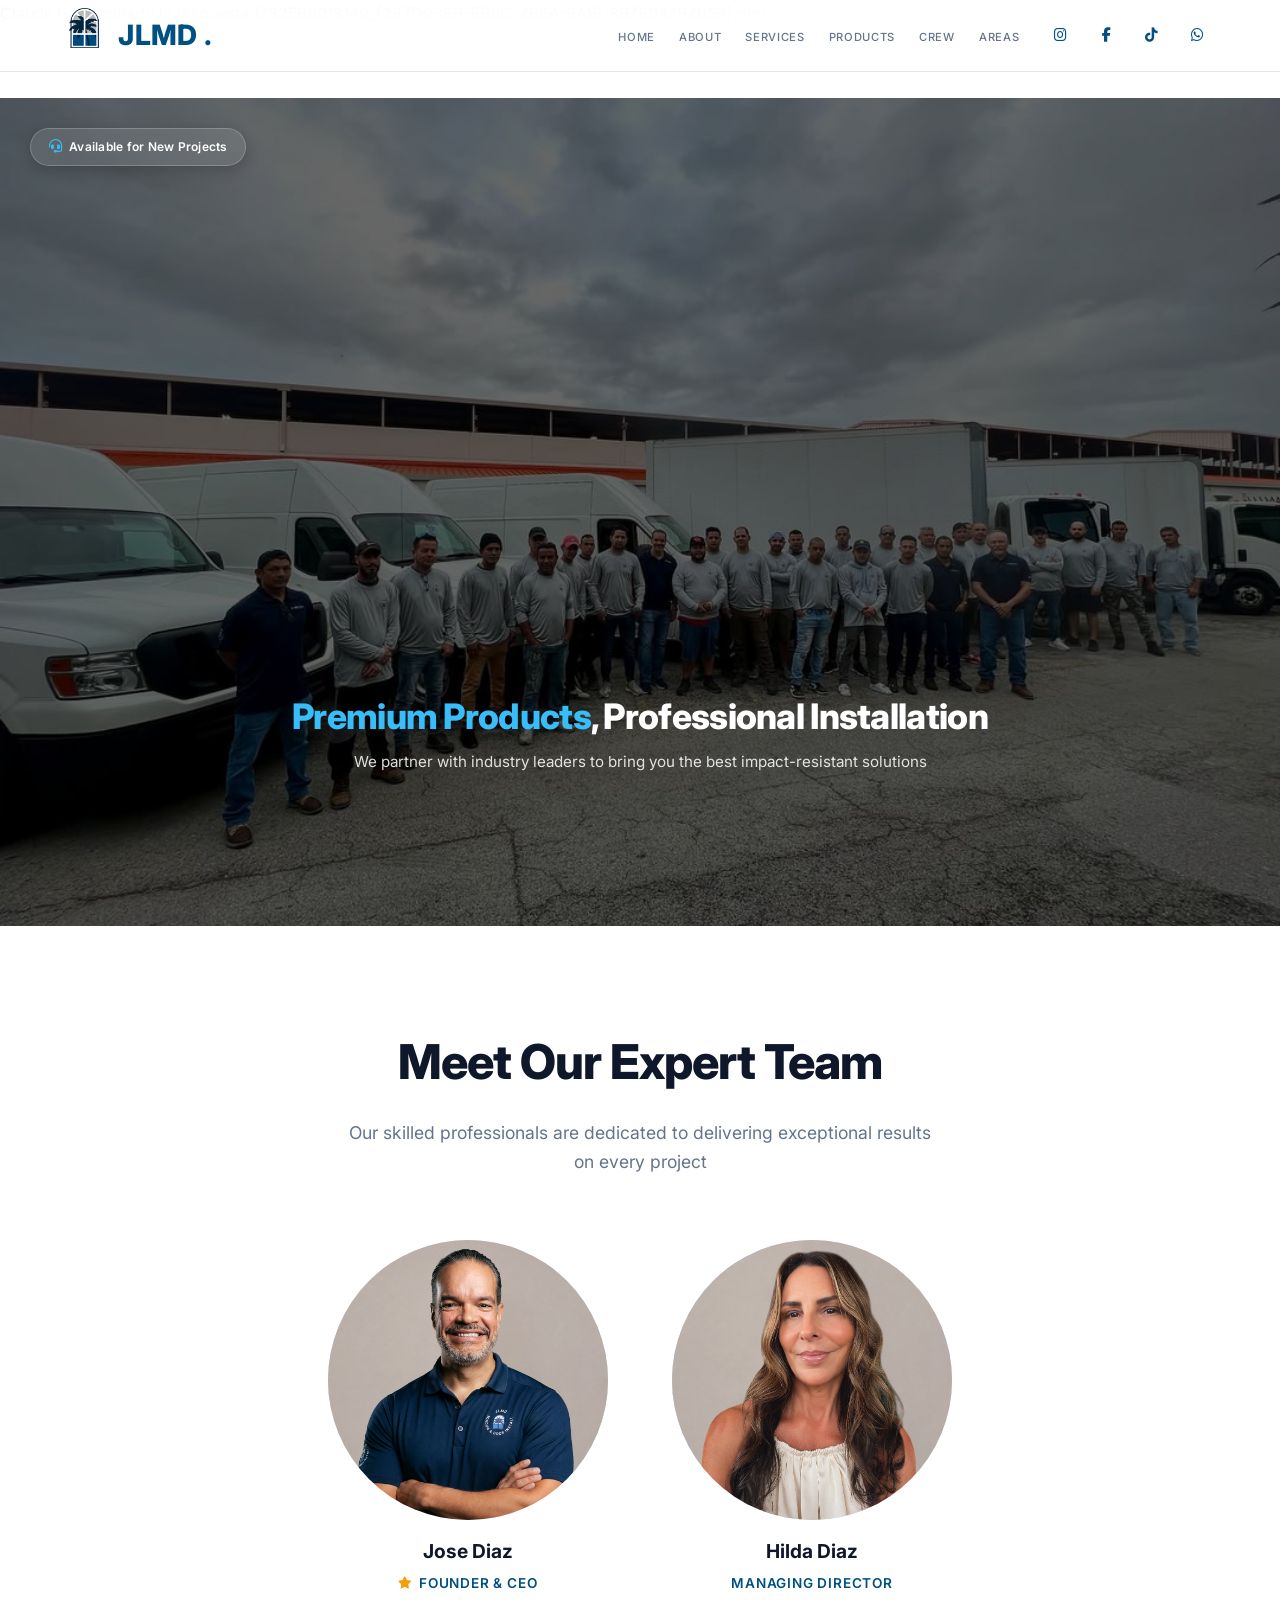
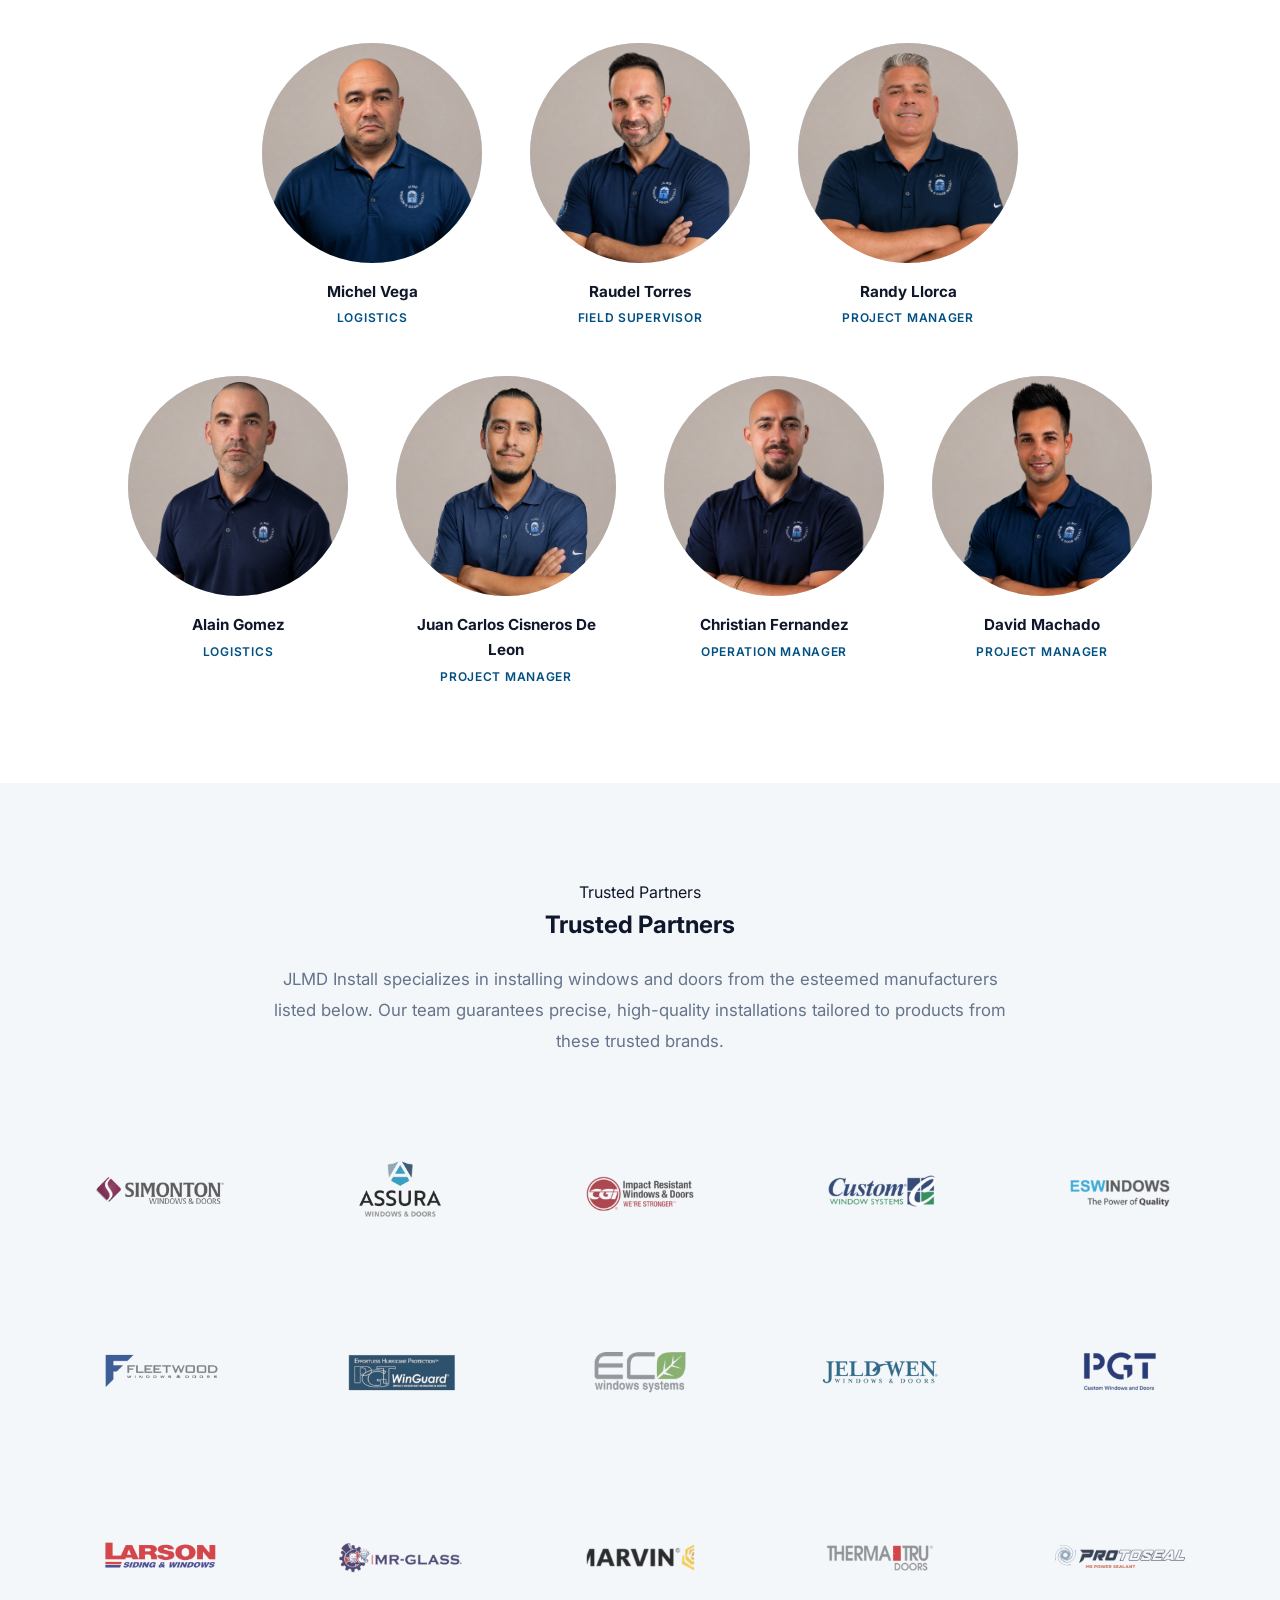
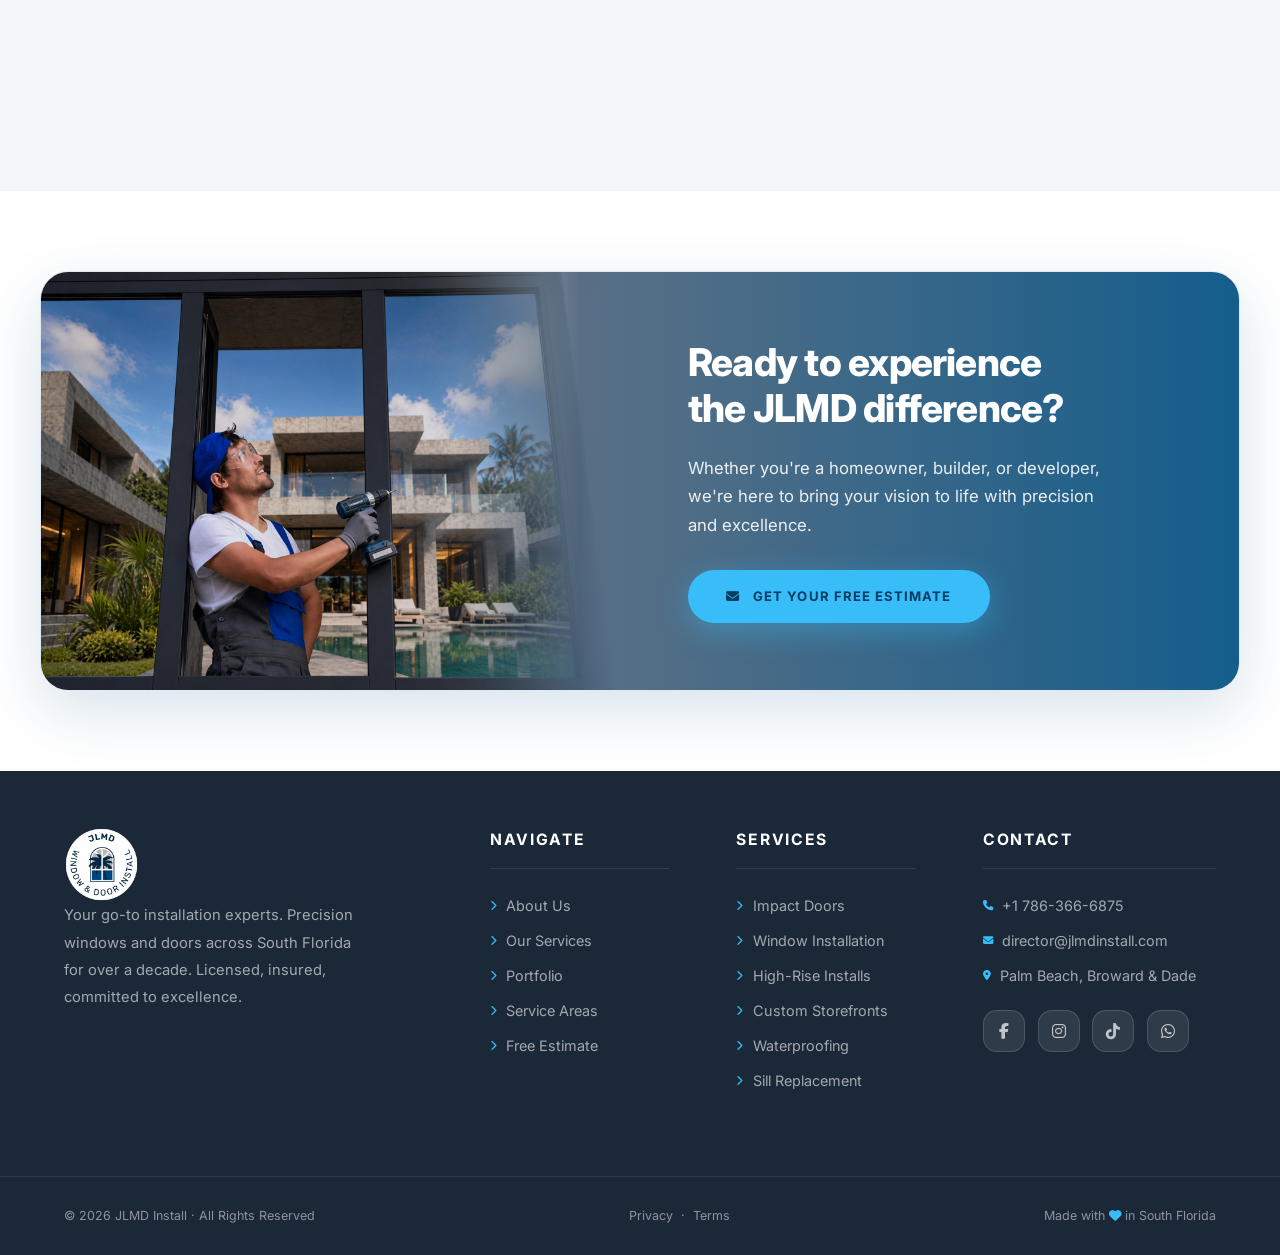
<file: crew.html>
Claude ha terminado la respuesta
1782599018140_{287D03E9-EB9C-49EA-9A1B-8B7803794653}.png

<!DOCTYPE html> <html lang="en"> <head> <meta charset="UTF-8"> <meta name="viewport" content="width=device-width, initial-scale=1.0"> <title>Crew – JLMD Install</title> <link rel="preconnect" href="https://fonts.googleapis.com"> <link rel="preconnect" href="https://fonts.gstatic.com" cross

pasted

devuelveme el codigo completo responsive que no pase eso de la imagen que quede todo responsive a nnivel de imagense bien organizado en desktop esta bien solo en movile devuelveme todo el codigo

12:24 a.m.
Veo el problema: en móvil las imágenes del carousel-section se están mostrando como si fueran parte del crew (se ven las fotos de perfil flotando sobre el carousel). Déjame revisar el código completo y corregirlo.


Reading the skill file for frontend design
Reading the skill file for frontend design
El problema está claro mirando la imagen: en móvil la sección del carousel (hero) tiene height: 100vh pero las fotos del crew de abajo se están "filtrando" visualmente por encima porque el carousel-section tiene margin-top: 72px y las imágenes circulares del crew quedan posicionadas encima del hero.

El verdadero bug es que .carousel-section tiene overflow: hidden pero la sección crew justo debajo no tiene suficiente separación, y el scroll hace que todo se vea superpuesto. Voy a devolverte el CSS completo corregido:


Ejecutó un comando, leyó un archivo
Ejecutó un comando, leyó un archivo
Aquí está el archivo completo. Los cambios clave que solucionan el problema de móvil:

Causas del bug y fixes aplicados:

.carousel-section — altura fija en móvil: Cambié de height: 100vh puro a height: calc(100vh - 72px) con un max-height: 900px, y en móvil va bajando progresivamente (55vh en ≤600px, 50vh en ≤400px). Esto evita que el hero ocupe toda la pantalla y las imágenes del crew queden "flotando encima".
.crew-section con position: relative; z-index: 1 para asegurar que siempre esté en el flujo normal del documento, sin superposición.
Grid de 2 columnas en móvil (≤600px): En lugar de flex con wrap irregular que dejaba imágenes descolocadas, ahora uso display: grid; grid-template-columns: repeat(2, 1fr) para todas las filas. Todas las fotos quedan perfectamente alineadas en 2 columnas simétricas.
Imágenes con min() en móvil: width: min(140px, 38vw) hace que los círculos escalen proporcionalmente al viewport y nunca se salgan ni se superpongan.
Landscape móvil: Vuelve a flex-row para aprovechar el ancho extra de la pantalla horizontal.

Crew
Código · HTML 

<!DOCTYPE html> <html lang="en"> <head> <meta charset="UTF-8"> <meta name="viewport" content="width=device-width, initial-scale=1.0"> <title>Crew – JLMD Install</title> <link rel="preconnect" href="https://fonts.googleapis.com"> <link rel="preconnect" href="https://fonts.gstatic.com" cross

pasted

devuelveme el codigo completo hasta ahi hasta donde te lo pase con los cambios

12:28 a.m.
Te devuelvo el código completo con todo el HTML real de tu archivo (nombres, fotos, estructura exacta) más los fixes responsive aplicados:

La respuesta de Claude se interrumpió.

<!DOCTYPE html> <html lang="en"> <head> <meta charset="UTF-8"> <meta name="viewport" content="width=device-width, initial-scale=1.0"> <title>Crew – JLMD Install</title> <link rel="preconnect" href="https://fonts.googleapis.com"> <link rel="preconnect" href="https://fonts.gstatic.com" cross

pasted

devuelvem el codigo con los cambios completos hasta esa parte dell codigo que te pase solo eso no me repitas mas nada

12:30 a.m.

Ejecutó un comando, leyó un archivo
Ejecutó un comando, leyó un archivo
Ahí está — código exacto con tus nombres, imágenes y estructura reales, solo con los fixes responsive aplicados. El resto del archivo (CTA, brands, footer, scripts) lo pegas tú a continuación tal como lo tienes.


Crew
Código · HTML 

¿Quieres recibir una notificación cuando Claude responda?
Claude Fable 5 no está disponible actualmente.
Más información(opens in new tab)




Claude es IA y puede cometer errores. Por favor, verifica las respuestas.


Crew · HTML
<!DOCTYPE html>
<html lang="en">
<head>
<meta charset="UTF-8">
<meta name="viewport" content="width=device-width, initial-scale=1.0">
<title>Crew – JLMD Install</title>
 
<link rel="preconnect" href="https://fonts.googleapis.com">
<link rel="preconnect" href="https://fonts.gstatic.com" crossorigin>
<link href="https://fonts.googleapis.com/css2?family=Inter:opsz,wght@14..32,300;14..32,400;14..32,500;14..32,600;14..32,700;14..32,800;14..32,900&family=Kristi&display=swap" rel="stylesheet">
<link rel="stylesheet" href="https://cdnjs.cloudflare.com/ajax/libs/font-awesome/6.5.0/css/all.min.css">
<link rel="icon" type="image/webp" href="icono.webp">
 
<style>
  :root {
  --primary: #005082;
  --primary-dark: #003d63;
  --accent: #38bdf8;
  --bg: #ffffff;
  --bg2: #f4f7fa;
  --text-dark: #0f172a;
  --text-muted: #64748b;
  --border: #e2e8f0;
  --shadow-sm: 0 2px 12px rgba(0,80,130,0.07);
  --shadow-md: 0 8px 32px rgba(0,80,130,0.11);
  --shadow-lg: 0 20px 60px rgba(0,80,130,0.16);
  --r-md: 14px;
  --r-lg: 22px;
  --r-xl: 28px;
  --r-full: 999px;
  --font: 'Inter', sans-serif;
  --script: 'Dancing Script', cursive;
}
 
*, *::before, *::after { box-sizing: border-box; margin: 0; padding: 0; }
html { scroll-behavior: smooth; scroll-padding-top: 90px; }
body {
  background: #fff;
  color: var(--text-dark);
  font-family: var(--font);
  line-height: 1.65;
  overflow-x: hidden;
  -webkit-font-smoothing: antialiased;
}
::-webkit-scrollbar { width: 4px; }
::-webkit-scrollbar-track { background: var(--bg2); }
::-webkit-scrollbar-thumb { background: var(--primary); border-radius: 99px; }
img { display: block; max-width: 100%; }
 
/* NAV */
nav {
  position: fixed; top: 0; left: 0; right: 0;
  z-index: 1000; height: 72px;
  padding: 0 5vw;
  display: flex; align-items: center; justify-content: space-between;
  transition: all 0.4s cubic-bezier(0.4, 0, 0.2, 1);
  background: rgba(255, 255, 255, 0.96);
  backdrop-filter: blur(20px);
  -webkit-backdrop-filter: blur(20px);
  border-bottom: 1px solid var(--border);
}
.nav-logo {
  font-size: 1.75rem; font-weight: 800;
  letter-spacing: 0.01em; color: var(--primary); text-decoration: none;
  display: flex; align-items: center; gap: 0.4rem;
}
.nav-links { display: flex; gap: 1.5rem; list-style: none; align-items: center; }
.nav-links a {
  color: var(--text-muted); text-decoration: none;
  font-size: 0.70rem; font-weight: 500;
  letter-spacing: 0.06em; text-transform: uppercase;
  transition: color 0.3s ease; position: relative;
}
.nav-links a::after {
  content: ''; position: absolute;
  bottom: -4px; left: 0; right: 100%;
  height: 2px; background: var(--accent);
  transition: right 0.3s ease; border-radius: 2px;
}
.nav-links a:hover { color: var(--primary); }
.nav-links a:hover::after { right: 0; }
.nav-socials { display: flex; gap: 0.6rem; align-items: center; }
.nav-socials a {
  width: 36px; height: 36px; border-radius: 50%;
  display: flex; align-items: center; justify-content: center;
  color: var(--primary); font-size: 0.9rem;
  transition: all 0.3s ease; text-decoration: none;
}
.nav-socials a:hover { color: var(--accent); transform: translateY(-2px); }
 
.hamburger {
  display: none; background: none; border: none; cursor: pointer;
  padding: 0.4rem; flex-direction: column; gap: 5px;
}
.hamburger span { display: block; width: 24px; height: 2px; background: var(--text-dark); border-radius: 2px; }
 
/* MOBILE MENU */
.mobile-menu {
  display: none; position: fixed; inset: 0;
  background: #1a2838; z-index: 9998;
  flex-direction: column; align-items: center; justify-content: center;
  gap: 2rem; opacity: 0; transition: opacity 0.3s;
}
.mobile-menu.open { display: flex; opacity: 1; }
.mobile-menu a { font-size: 2.4rem; font-weight: 700; color: #fff; text-decoration: none; }
.mobile-close {
  position: absolute; top: 1.5rem; right: 5vw;
  background: rgba(255,255,255,0.15); border: 1.5px solid rgba(255,255,255,0.3);
  color: #fff; font-size: 1.4rem; width: 52px; height: 52px;
  border-radius: 14px; cursor: pointer;
  display: flex; align-items: center; justify-content: center; z-index: 9999;
}
 
/* ══════ CAROUSEL / HERO ══════ */
/* FIX: altura controlada para que la crew-section nunca se superponga */
.carousel-section {
  position: relative;
  width: 100%;
  height: calc(100vh - 72px);
  min-height: 500px;
  max-height: 900px;
  overflow: hidden;
  margin-top: 72px;
  display: block;
}
 
.carousel-slide {
  position: relative;
  width: 100%;
  height: 100%;
  opacity: 1;
  display: flex;
  align-items: flex-end;
  justify-content: center;
}
 
.carousel-slide::before {
  content: '';
  position: absolute;
  inset: 0;
  background: rgba(0,0,0,0.6);
  z-index: 1;
}
 
.carousel-image {
  position: absolute;
  top: 0; left: 0;
  width: 100%; height: 100%;
  object-fit: cover;
  z-index: 0;
}
 
.carousel-content {
  position: relative;
  z-index: 2;
  max-width: 900px;
  padding: 0 5vw 8rem;
  text-align: center;
  color: #fff;
}
 
.carousel-content h2 {
  font-size: clamp(1.4rem, 3vw, 2.2rem);
  font-weight: 800;
  line-height: 1.2;
  margin-bottom: 0.8rem;
  letter-spacing: -0.02em;
}
 
.carousel-content h2 .highlight { color: var(--accent); }
 
.carousel-content p {
  font-size: 0.95rem;
  color: rgba(255,255,255,0.85);
  max-width: 700px;
  margin: 0 auto 1.5rem;
  line-height: 1.6;
}
 
.availability-badge {
  position: absolute;
  top: 30px; left: 30px;
  z-index: 3;
  background: rgba(255,255,255,0.1);
  backdrop-filter: blur(10px);
  border: 1px solid rgba(255,255,255,0.2);
  padding: 0.5rem 1.1rem;
  border-radius: 50px;
  display: inline-flex;
  align-items: center;
  gap: 0.4rem;
  color: #fff;
  font-size: 0.75rem;
  font-weight: 600;
  letter-spacing: 0.02em;
  box-shadow: 0 4px 15px rgba(0,0,0,0.2);
  transition: all 0.3s ease;
  cursor: pointer;
}
.availability-badge i { font-size: 0.85rem; color: var(--accent); }
.availability-badge:hover {
  background: rgba(255,255,255,0.2);
  transform: translateY(-2px);
  box-shadow: 0 6px 20px rgba(0,0,0,0.3);
}
 
.carousel-dots,
.carousel-dot,
.carousel-arrow,
.carousel-arrow.prev,
.carousel-arrow.next { display: none !important; }
 
/* ══════════════════════════════════════════════════════════
   CREW SECTION — FIX: position en flujo normal, sin superposición
══════════════════════════════════════════════════════════ */
.crew-section {
  position: relative;
  z-index: 1;
  padding: 6rem 5vw;
  background: #fff;
  margin-top: 0;
}
 
.crew-container {
  max-width: 1200px;
  margin: 0 auto;
}
 
/* ── Header ── */
.crew-header {
  text-align: center;
  margin-bottom: 4rem;
}
.crew-header h2 {
  font-size: clamp(2rem, 4vw, 3rem);
  font-weight: 800;
  color: var(--text-dark);
  margin-bottom: 1rem;
  letter-spacing: -0.02em;
}
.crew-header p {
  color: var(--text-muted);
  font-size: 1.1rem;
  max-width: 600px;
  margin: 0 auto;
}
 
/* ── Filas del equipo ── */
.crew-top-row,
.crew-row {
  display: flex;
  justify-content: center;
  margin-bottom: 3rem;
  flex-wrap: wrap;
}
.crew-top-row { gap: 4rem; }
.crew-row     { gap: 3rem; }
.crew-row:last-child { margin-bottom: 0; }
 
/* ── TOP ROW: Jose + Hilda (280 px) ── */
.crew-top-row .crew-member       { width: 280px; flex-shrink: 0; }
.crew-top-row .crew-member-image { width: 280px; height: 280px; }
 
/* ── Filas de 3 y 4 miembros (220 px) ── */
.crew-row-3 .crew-member,
.crew-row-4 .crew-member         { width: 220px; flex-shrink: 0; }
.crew-row-3 .crew-member-image,
.crew-row-4 .crew-member-image   { width: 220px; height: 220px; }
 
/* ── CREW CARD ── */
.crew-member {
  background: transparent;
  border-radius: 16px;
  overflow: visible;
  box-shadow: none;
  transition: transform 0.4s cubic-bezier(0.34, 1.56, 0.64, 1);
  display: flex;
  flex-direction: column;
  align-items: center;
}
.crew-member:hover { transform: translateY(-8px); }
 
/* ── IMAGEN circular ── */
.crew-member-image {
  position: relative;
  overflow: hidden;
  border-radius: 50%;
  background: #c8d8e8;
  flex-shrink: 0;
}
.crew-member-image img {
  width: 100%; height: 100%;
  object-fit: cover;
  object-position: top;
  transition: transform 0.6s ease;
  display: block;
}
.crew-member:hover .crew-member-image img { transform: scale(1.06); }
 
/* ── Gradiente azul en hover ── */
.crew-member-image::after {
  content: '';
  position: absolute;
  bottom: 0; left: 0; right: 0;
  height: 55%;
  background: linear-gradient(
    to top,
    rgba(0,80,130,0.60) 0%,
    rgba(0,80,130,0.15) 60%,
    transparent 100%
  );
  opacity: 0;
  transition: opacity 0.4s ease;
  z-index: 1;
  border-radius: 0 0 50% 50%;
  pointer-events: none;
}
.crew-member:hover .crew-member-image::after { opacity: 1; }
 
/* ── INFO ── */
.crew-member-info {
  padding: 1rem 0.25rem 0;
  text-align: center;
  background: transparent;
  width: 100%;
}
.crew-member-info h3 {
  font-size: 1rem;
  font-weight: 700;
  color: var(--text-dark);
  margin-bottom: 0.3rem;
}
.crew-top-row .crew-member-info h3   { font-size: 1.2rem; }
.crew-row-3 .crew-member-info h3,
.crew-row-4 .crew-member-info h3     { font-size: 0.95rem; }
 
.crew-member-info .role {
  color: var(--primary);
  font-size: 0.78rem;
  font-weight: 600;
  text-transform: uppercase;
  letter-spacing: 0.06em;
}
.crew-top-row .crew-member-info .role  { font-size: 0.85rem; }
.crew-row-3 .crew-member-info .role,
.crew-row-4 .crew-member-info .role   { font-size: 0.75rem; }
 
.role-founder {
  display: inline-flex;
  align-items: center;
  gap: 0.35rem;
}
.role-founder i { color: #f59e0b; font-size: 0.75rem; }
 
/* ══════════════════════════════════════════════════════════
   RESPONSIVE TABLET  (≤ 1024 px)
══════════════════════════════════════════════════════════ */
@media (max-width: 1024px) {
  .crew-top-row { gap: 3rem; }
  .crew-row     { gap: 2.5rem; }
 
  .crew-top-row .crew-member,
  .crew-top-row .crew-member-image { width: 240px; height: 240px; }
 
  .crew-row-3 .crew-member,
  .crew-row-3 .crew-member-image,
  .crew-row-4 .crew-member,
  .crew-row-4 .crew-member-image   { width: 190px; height: 190px; }
}
 
/* ══════════════════════════════════════════════════════════
   RESPONSIVE TABLET PEQUEÑA  (≤ 768 px)
══════════════════════════════════════════════════════════ */
@media (max-width: 768px) {
  .nav-links  { display: none; }
  .hamburger  { display: flex; }
  .carousel-arrow { display: none; }
  .carousel-content h2 { font-size: 1.4rem; }
  .carousel-content p  { font-size: 0.9rem; }
 
  /* Hero más corto en tablet */
  .carousel-section { height: 60vh; min-height: 380px; }
 
  .crew-section  { padding: 4rem 4vw; }
  .crew-header   { margin-bottom: 3rem; }
  .crew-header h2 { font-size: 1.8rem; }
  .crew-header p  { font-size: 1rem; padding: 0 1rem; }
 
  .crew-top-row { gap: 2.5rem; margin-bottom: 2.5rem; }
  .crew-row     { gap: 2rem;   margin-bottom: 2.5rem; }
 
  .crew-top-row .crew-member,
  .crew-top-row .crew-member-image { width: 200px; height: 200px; }
  .crew-top-row .crew-member-info h3   { font-size: 1.05rem; }
  .crew-top-row .crew-member-info .role { font-size: 0.75rem; }
 
  .crew-row-3 .crew-member,
  .crew-row-3 .crew-member-image,
  .crew-row-4 .crew-member,
  .crew-row-4 .crew-member-image   { width: 160px; height: 160px; }
  .crew-row-3 .crew-member-info h3,
  .crew-row-4 .crew-member-info h3  { font-size: 0.9rem; }
  .crew-row-3 .crew-member-info .role,
  .crew-row-4 .crew-member-info .role { font-size: 0.7rem; }
 
  .crew-member-info { padding: 0.8rem 0.25rem 0; }
 
  .footer-main {
    grid-template-columns: 1fr;
    gap: 2.5rem;
    padding: 3rem 1.5rem;
  }
  .footer-bottom {
    flex-direction: column;
    gap: 1rem;
    text-align: center;
    padding: 1.5rem;
  }
}
 
/* ══════════════════════════════════════════════════════════
   RESPONSIVE MÓVIL  (≤ 600 px)
   FIX PRINCIPAL: grid 2 columnas simétricas
══════════════════════════════════════════════════════════ */
@media (max-width: 600px) {
  .carousel-section { height: 55vh; min-height: 320px; max-height: 600px; }
 
  .crew-section  { padding: 3rem 4vw; }
  .crew-header   { margin-bottom: 2.5rem; }
  .crew-header h2 { font-size: 1.5rem; }
  .crew-header p  { font-size: 0.9rem; padding: 0 0.5rem; }
 
  /* Todas las filas: grid 2 columnas */
  .crew-top-row,
  .crew-row {
    display: grid;
    grid-template-columns: repeat(2, 1fr);
    gap: 1.5rem;
    margin-bottom: 1.5rem;
    justify-items: center;
  }
 
  .crew-top-row .crew-member,
  .crew-row-3 .crew-member,
  .crew-row-4 .crew-member {
    width: 100%;
    max-width: 150px;
    flex-shrink: unset;
  }
 
  .crew-top-row .crew-member-image,
  .crew-row-3 .crew-member-image,
  .crew-row-4 .crew-member-image {
    width: min(140px, 38vw);
    height: min(140px, 38vw);
  }
 
  .crew-top-row .crew-member-info h3   { font-size: 0.9rem; }
  .crew-top-row .crew-member-info .role { font-size: 0.68rem; }
  .crew-row-3 .crew-member-info h3,
  .crew-row-4 .crew-member-info h3     { font-size: 0.82rem; }
  .crew-row-3 .crew-member-info .role,
  .crew-row-4 .crew-member-info .role  { font-size: 0.62rem; }
 
  .crew-member-info { padding: 0.6rem 0.15rem 0; }
}
 
/* ══════════════════════════════════════════════════════════
   RESPONSIVE MÓVIL MUY PEQUEÑO  (≤ 400 px)
══════════════════════════════════════════════════════════ */
@media (max-width: 400px) {
  .carousel-section { height: 50vh; min-height: 280px; }
 
  .crew-section  { padding: 2.5rem 3vw; }
  .crew-header h2 { font-size: 1.3rem; }
  .crew-header p  { font-size: 0.8rem; }
 
  .crew-top-row,
  .crew-row { gap: 1rem; margin-bottom: 1rem; }
 
  .crew-top-row .crew-member-image,
  .crew-row-3 .crew-member-image,
  .crew-row-4 .crew-member-image {
    width: min(120px, 40vw);
    height: min(120px, 40vw);
  }
 
  .crew-top-row .crew-member-info h3   { font-size: 0.8rem; }
  .crew-top-row .crew-member-info .role { font-size: 0.6rem; }
  .crew-row-3 .crew-member-info h3,
  .crew-row-4 .crew-member-info h3     { font-size: 0.72rem; }
  .crew-row-3 .crew-member-info .role,
  .crew-row-4 .crew-member-info .role  { font-size: 0.56rem; }
 
  .crew-member-info { padding: 0.5rem 0.1rem 0; }
}
 
/* ══════════════════════════════════════════════════════════
   RESPONSIVE MÓVIL HORIZONTAL  (landscape ≤ 768 px)
══════════════════════════════════════════════════════════ */
@media (max-width: 768px) and (orientation: landscape) {
  .carousel-section { height: 100vh; min-height: 300px; }
 
  .crew-section  { padding: 3rem 4vw; }
  .crew-header   { margin-bottom: 2rem; }
  .crew-header h2 { font-size: 1.5rem; }
 
  .crew-top-row,
  .crew-row {
    display: flex;
    flex-direction: row;
    flex-wrap: wrap;
    justify-content: center;
    gap: 1.5rem 2rem;
    margin-bottom: 1.5rem;
  }
 
  .crew-top-row .crew-member,
  .crew-top-row .crew-member-image { width: 130px; height: 130px; }
 
  .crew-row-3 .crew-member,
  .crew-row-3 .crew-member-image,
  .crew-row-4 .crew-member,
  .crew-row-4 .crew-member-image   { width: 110px; height: 110px; }
 
  .crew-top-row .crew-member-info h3   { font-size: 0.9rem; }
  .crew-top-row .crew-member-info .role { font-size: 0.65rem; }
  .crew-member-info h3   { font-size: 0.8rem; }
  .crew-member-info .role { font-size: 0.6rem; }
}
 
/* FOOTER */
footer { background: #1a2838; }
.footer-main {
  padding: 3.5rem 5vw 4.5rem;
  display: grid;
  grid-template-columns: 2fr 1fr 1fr 1.3fr;
  gap: 4.2rem;
}
.footer-brand p {
  color: rgba(255,255,255,0.6);
  font-size: 0.92rem; line-height: 1.85; max-width: 300px;
}
.footer-col h4 {
  font-size: 0.98rem; font-weight: 700;
  letter-spacing: 0.11em; text-transform: uppercase;
  color: #fff; margin-bottom: 1.6rem; padding-bottom: 0.9rem;
  border-bottom: 1px solid rgba(255,255,255,0.1);
}
.footer-col ul { list-style: none; }
.footer-col ul li { margin-bottom: 0.7rem; }
.footer-col ul li a {
  color: rgba(255,255,255,0.6); text-decoration: none; font-size: 0.9rem;
  display: flex; align-items: center; gap: 0.6rem;
  transition: color 0.3s, gap 0.3s;
}
.footer-col ul li a i { font-size: 0.65rem; color: var(--accent); }
.footer-col ul li a:hover { color: var(--accent); gap: 0.9rem; }
.social-row { display: flex; gap: 0.8rem; margin-top: 1.4rem; }
.soc {
  width: 42px; height: 42px;
  background: rgba(255,255,255,0.09);
  border: 1px solid rgba(255,255,255,0.14);
  border-radius: 14px;
  display: flex; align-items: center; justify-content: center;
  color: rgba(255,255,255,0.7); font-size: 1rem;
  text-decoration: none; transition: all 0.3s;
}
.soc:hover { background: var(--primary); color: #fff; transform: translateY(-3px); }
.footer-bottom {
  border-top: 1px solid rgba(255,255,255,0.09);
  padding: 1.8rem 5vw;
  display: flex; align-items: center; justify-content: space-between;
  font-size: 0.78rem; color: rgba(255,255,255,0.5);
}
.footer-bottom a { color: rgba(255,255,255,0.5); text-decoration: none; transition: color 0.3s; }
.footer-bottom a:hover { color: var(--accent); }
.footer-bottom i { color: var(--accent); }
 
/* ANIMATIONS */
.anim-left  { opacity: 0; transform: translateX(-42px); transition: opacity 0.85s, transform 0.85s; }
.anim-right { opacity: 0; transform: translateX(42px);  transition: opacity 0.85s, transform 0.85s; }
.anim-left.on, .anim-right.on { opacity: 1; transform: none; }
 
/* ── CLIENTELE CTA ── */
.clientele-cta {
  margin: 5rem auto 5rem;
  max-width: 1200px;
  width: calc(100% - 2rem);
  border-radius: var(--r-xl);
  overflow: hidden;
  position: relative;
  min-height: 420px;
  display: flex;
  align-items: stretch;
  box-shadow: var(--shadow-lg);
  border: 1px solid var(--border);
}
.clientele-cta-bg { position: absolute; inset: 0; z-index: 0; }
.clientele-cta-bg img {
  width: 55%; height: 100%;
  object-fit: cover; object-position: center; display: block;
}
.clientele-cta-bg::after {
  content: ''; position: absolute; inset: 0;
  background: linear-gradient(
    90deg,
    rgba(14,127,226,0) 0%,
    rgba(0,29,55,0.1) 35%,
    rgba(1,35,68,0.65) 45%,
    rgba(0,80,130,0.92) 100%
  );
  z-index: 1;
}
.clientele-cta-content {
  position: relative; z-index: 2;
  margin-left: auto; width: 50%;
  padding: 3.5rem 3rem;
  display: flex; flex-direction: column; justify-content: center; gap: 1.4rem;
}
.clientele-cta-content h3 {
  font-family: var(--font);
  font-size: clamp(1.8rem, 3vw, 2.4rem);
  font-weight: 800; color: #fff;
  line-height: 1.2; letter-spacing: -0.02em;
}
.clientele-cta-content p {
  font-size: 1.05rem; line-height: 1.7;
  color: rgba(255,255,255,0.9); max-width: 420px;
}
.clientele-cta-btn {
  display: inline-flex; align-items: center; justify-content: center;
  gap: 0.8rem; background: var(--accent); color: var(--primary-dark);
  padding: 1rem 2.4rem; border-radius: var(--r-full);
  text-decoration: none; font-weight: 700; font-size: 0.82rem;
  letter-spacing: 0.08em; text-transform: uppercase;
  transition: all 0.3s ease;
  box-shadow: 0 8px 30px rgba(56,189,248,0.4);
  width: fit-content; margin-top: 0.5rem;
}
.clientele-cta-btn:hover {
  background: var(--bg); transform: translateY(-3px);
  box-shadow: 0 12px 40px rgba(56,189,248,0.5);
}
@media (max-width: 1100px) { .clientele-cta { max-width: 900px; } }
@media (max-width: 968px) {
  .clientele-cta { flex-direction: column; min-height: auto; }
  .clientele-cta-bg img { width: 100%; height: 280px; }
  .clientele-cta-content { width: 100%; padding: 2.5rem 2rem; }
  .clientele-cta-content h3 { font-size: 1.8rem; }
}
@media (max-width: 768px) {
  .clientele-cta { width: calc(100% - 1.5rem); border-radius: var(--r-lg); margin: 3rem auto 6rem; }
  .clientele-cta-bg img { height: 250px; }
}
@media (max-width: 480px) {
  .clientele-cta-content h3 { font-size: 1.6rem; }
  .clientele-cta-content p  { font-size: 0.95rem; }
  .clientele-cta-btn { padding: 0.9rem 1.8rem; font-size: 0.78rem; }
}
 
/* ── TRUSTED PARTNERS ── */
#brands {
  padding: 6rem 5vw;
  padding-bottom: 8rem;
  background: var(--bg2);
  overflow: visible;
}
.brands-head {
  text-align: center; margin-bottom: 4rem;
  max-width: 900px; margin-left: auto; margin-right: auto;
}
.brands-head p {
  color: var(--text-muted); font-size: 1.05rem;
  max-width: 750px; margin: 1.2rem auto 0;
  line-height: 1.85; text-align: center;
}
.brands-static-grid {
  display: grid; grid-template-columns: repeat(5, 1fr);
  gap: 2.5rem 3rem; align-items: center; justify-items: center;
  max-width: 1200px; margin: 0 auto; padding-bottom: 2rem;
}
.brand-static-chip {
  display: flex; align-items: center; justify-content: center;
  filter: grayscale(0.2) opacity(0.85);
  transition: filter 0.3s ease, transform 0.3s ease;
  cursor: default; width: 100%; min-height: 140px; padding: 15px 10px;
}
.brand-static-chip:hover { filter: grayscale(0) opacity(1); transform: scale(1.15); }
.brand-static-chip img {
  width: auto; height: 100px; max-width: 130px; max-height: 120px;
  object-fit: contain; display: block;
}
.brand-static-chip:nth-child(13) { min-height: 150px; padding: 20px 15px; }
.brand-static-chip:nth-child(13) img { height: 90px; max-height: 100px; transform: scale(0.95); }
 
@media (max-width: 1024px) {
  .brands-static-grid { grid-template-columns: repeat(4, 1fr); gap: 2rem; }
  .brand-static-chip  { min-height: 120px; }
  .brand-static-chip img { height: 90px; max-width: 110px; }
  .brand-static-chip:nth-child(13) { min-height: 130px; padding: 15px 10px; }
  .brand-static-chip:nth-child(13) img { height: 80px; }
}
@media (max-width: 768px) {
  .brands-static-grid { grid-template-columns: repeat(3, 1fr); gap: 2rem 1.5rem; }
  .brand-static-chip  { min-height: 110px; padding: 10px; }
  .brand-static-chip img { height: 80px; max-width: 100px; }
  .brand-static-chip:nth-child(13) { min-height: 120px; }
  .brand-static-chip:nth-child(13) img { height: 70px; }
}
@media (max-width: 480px) {
  #brands { padding: 4rem 5vw; padding-bottom: 6rem; }
  .brands-static-grid { grid-template-columns: repeat(2, 1fr); gap: 1.5rem; }
  .brand-static-chip  { min-height: 100px; }
  .brand-static-chip img { height: 70px; max-width: 90px; }
  .brand-static-chip:nth-child(13) { min-height: 110px; }
  .brand-static-chip:nth-child(13) img { height: 60px; }
}
</style>
</head>
 
<body>
 
<!-- NAV -->
<nav id="nav">
  <a href="#" class="nav-logo">
    <img src="icono.webp" alt="JLMD Logo" style="height: 40px; width: auto; margin-right: 8px;margin-top: -15px;">
    JLMD<span class="dot">.</span>
  </a>
 
  <ul class="nav-links">
    <li><a href="index.html">Home</a></li>
    <li><a href="about.html">About</a></li>
    <li><a href="services.html">Services</a></li>
    <li><a href="products.html">Products</a></li>
    <li><a href="#crew" class="active">Crew</a></li>
    <li><a href="areas.html">Areas</a></li>
    <li class="nav-socials">
      <a href="https://www.instagram.com/jlmd.install/" target="_blank" aria-label="Instagram"><i class="fab fa-instagram"></i></a>
      <a href="https://www.facebook.com/Jlmdinstall/" target="_blank" aria-label="Facebook"><i class="fab fa-facebook-f"></i></a>
      <a href="https://www.tiktok.com/@jlmd.install" target="_blank" aria-label="TikTok"><i class="fab fa-tiktok"></i></a>
      <a href="https://wa.me/17863666875" target="_blank" aria-label="WhatsApp"><i class="fab fa-whatsapp"></i></a>
    </li>
  </ul>
  <button class="hamburger" id="hbg">
    <span></span><span></span><span></span>
  </button>
</nav>
 
<!-- MOBILE MENU -->
<div class="mobile-menu" id="mmenu">
  <button class="mobile-close" id="mclose"><i class="fa fa-times"></i></button>
  <a href="index.html" onclick="closeM()">Home</a>
  <a href="about.html" onclick="closeM()">About</a>
  <a href="products.html" onclick="closeM()">Products</a>
  <a href="#crew" onclick="closeM()" style="color:var(--accent)">Crew</a>
  <a href="areas.html" onclick="closeM()">Areas</a>
</div>
 
<!-- CAROUSEL - Static Slide -->
<section class="carousel-section" id="homeCarousel">
  <div class="availability-badge">
    <i class="fa fa-headset"></i> Available for New Projects
  </div>
 
  <!-- Solo se mantiene el slide 3 -->
  <div class="carousel-slide active">
    <img src="img/grupo (3).jpg" alt="Premium Products" class="carousel-image">
    <div class="carousel-content">
      <h2><span class="highlight">Premium Products</span>, Professional Installation</h2>
      <p>We partner with industry leaders to bring you the best impact-resistant solutions</p>
    </div>
  </div>
 
  <!-- Se eliminan las flechas de navegación -->
  <!-- Se eliminan los dots/puntos de navegación -->
</section>
 
<!-- CREW SECTION -->
<section class="crew-section" id="crew">
  <div class="crew-container">
    <div class="crew-header anim-left">
      <h2>Meet Our Expert Team</h2>
      <p>Our skilled professionals are dedicated to delivering exceptional results on every project</p>
    </div>
 
    <!-- TOP ROW: Jose + Hilda (2 miembros) -->
    <div class="crew-top-row">
      <div class="crew-member anim-left">
        <div class="crew-member-image">
          <img src="img/FUNDADOR.png" alt="Jose Diaz">
        </div>
        <div class="crew-member-info">
          <h3>Jose Diaz</h3>
          <div class="role role-founder">
            <i class="fa fa-star"></i> Founder &amp; CEO
          </div>
        </div>
      </div>
 
      <div class="crew-member anim-right">
        <div class="crew-member-image">
          <img src="img/Hilda.png" alt="Hilda Diaz">
        </div>
        <div class="crew-member-info">
          <h3>Hilda Diaz</h3>
          <div class="role">Managing Director</div>
        </div>
      </div>
    </div>
 
    <!-- MIDDLE ROW: 3 miembros -->
    <div class="crew-row crew-row-3">
      <div class="crew-member anim-left">
        <div class="crew-member-image">
          <img src="img/Michel-Vega.png" alt="Michel Vega">
        </div>
        <div class="crew-member-info">
          <h3>Michel Vega</h3>
          <div class="role">Logistics</div>
        </div>
      </div>
 
      <div class="crew-member anim-left">
        <div class="crew-member-image">
          <img src="img/Raudel-Hurtado.png" alt="Raudel Hurtado">
        </div>
        <div class="crew-member-info">
          <h3>Raudel Torres</h3>
          <div class="role">Field Supervisor</div>
        </div>
      </div>
 
      <div class="crew-member anim-left">
        <div class="crew-member-image">
          <img src="img/Randy-Llorca.png" alt="Randy Llorca">
        </div>
        <div class="crew-member-info">
          <h3>Randy Llorca</h3>
          <div class="role">Project Manager</div>
        </div>
      </div>
    </div>
 
    <!-- BOTTOM ROW: 4 miembros -->
    <div class="crew-row crew-row-4">
      <div class="crew-member anim-right">
        <div class="crew-member-image">
          <img src="img/Alain-Gomez.png" alt="Alain Gomez">
        </div>
        <div class="crew-member-info">
          <h3>Alain Gomez</h3>
          <div class="role">Logistics</div>
        </div>
      </div>
 
      <div class="crew-member anim-right">
        <div class="crew-member-image">
          <img src="img/Juan-Carlos.png" alt="Juan Carlos Cisneros De Leon">
        </div>
        <div class="crew-member-info">
          <h3>Juan Carlos Cisneros De Leon</h3>
          <div class="role">Project Manager</div>
        </div>
      </div>
 
      <div class="crew-member anim-right">
        <div class="crew-member-image">
          <img src="img/Christian-Fernandez.png" alt="Christian Fernandez">
        </div>
        <div class="crew-member-info">
          <h3>Christian Fernandez</h3>
          <div class="role">Operation Manager</div>
        </div>
      </div>
 
      <div class="crew-member anim-right">
        <div class="crew-member-image">
          <img src="img/David-Vargas.png" alt="David Vargas">
        </div>
        <div class="crew-member-info">
          <h3>David Machado</h3>
          <div class="role">Project Manager</div>
        </div>
      </div>
    </div>
 
  </div>
</section>
 
 
<!-- ══════════════════════ 6. TRUSTED PARTNERS (grid estático) ══════════════════════ -->
<section id="brands">
  <div class="brands-head anim-up">
    <div class="section-tag" style="justify-content:center">Trusted Partners</div>
    <h2 class="section-title" style="text-align:center;color:var(--text-dark)">Trusted Partners</h2>
    <p>JLMD Install specializes in installing windows and doors from the esteemed manufacturers listed below. Our team guarantees precise, high-quality installations tailored to products from these trusted brands.</p>
  </div>
  <div class="brands-static-grid stagger-children">
    <div class="brand-static-chip"><img src="img/1.png" alt="Brand 1"></div>
    <div class="brand-static-chip"><img src="img/2.png" alt="Brand 2"></div>
    <div class="brand-static-chip"><img src="img/3.png" alt="Brand 3"></div>
    <div class="brand-static-chip"><img src="img/4.png" alt="Brand 4"></div>
    <div class="brand-static-chip"><img src="img/5.png" alt="Brand 5"></div>
    <div class="brand-static-chip"><img src="img/6.png" alt="Brand 6"></div>
    <div class="brand-static-chip"><img src="img/7.png" alt="Brand 7"></div>
    <div class="brand-static-chip"><img src="img/8.png" alt="Brand 8"></div>
    <div class="brand-static-chip"><img src="img/9.png" alt="Brand 9"></div>
    <div class="brand-static-chip"><img src="img/10.png" alt="Brand 10"></div>
    <div class="brand-static-chip"><img src="img/11.png" alt="Brand 11"></div>
    <div class="brand-static-chip"><img src="img/12.png" alt="Brand 12"></div>
    <div class="brand-static-chip"><img src="img/13.png" alt="Brand 13"></div>
    <div class="brand-static-chip"><img src="img/14.png" alt="Brand 14"></div>
     <div class="brand-static-chip"><img src="img/15.png" alt="Brand 15"></div>
  </div>
</section>


   <div class="clientele-cta anim-up">
      <div class="clientele-cta-bg">
        <img
          src="pintors (1).png"
          alt="JLMD Install worker">
      </div>
      <div class="clientele-cta-content">
        <h3>Ready to experience<br>the JLMD difference?</h3>
        <p>Whether you're a homeowner, builder, or developer, we're here to bring your vision to life with precision and excellence.</p>
        <a href="#cta" class="clientele-cta-btn">
          <i class="fa fa-envelope"></i> Get Your Free Estimate
        </a>
      </div>
    </div>
  </div>
</section>
<!-- FOOTER -->
<footer>
  <div class="footer-main">
    <div class="footer-brand">
     <a href="#" class="foot-logo"><img src="login.png" alt="JLMD Install" style="height:75px;width:auto;"></a>
      <p>Your go-to installation experts. Precision windows and doors across South Florida for over a decade. Licensed, insured, committed to excellence.</p>
    </div>
    <div class="footer-col">
      <h4>Navigate</h4>
      <ul>
        <li><a href="#about"><i class="fa fa-chevron-right"></i> About Us</a></li>
        <li><a href="#services"><i class="fa fa-chevron-right"></i> Our Services</a></li>
        <li><a href="#portfolio"><i class="fa fa-chevron-right"></i> Portfolio</a></li>
        <li><a href="#areas"><i class="fa fa-chevron-right"></i> Service Areas</a></li>
        <li><a href="#cta"><i class="fa fa-chevron-right"></i> Free Estimate</a></li>
      </ul>
    </div>
    <div class="footer-col">
      <h4>Services</h4>
      <ul>
        <li><a href="#services"><i class="fa fa-chevron-right"></i> Impact Doors</a></li>
        <li><a href="#services"><i class="fa fa-chevron-right"></i> Window Installation</a></li>
        <li><a href="#services"><i class="fa fa-chevron-right"></i> High-Rise Installs</a></li>
        <li><a href="#services"><i class="fa fa-chevron-right"></i> Custom Storefronts</a></li>
        <li><a href="#services"><i class="fa fa-chevron-right"></i> Waterproofing</a></li>
        <li><a href="#services"><i class="fa fa-chevron-right"></i> Sill Replacement</a></li>
      </ul>
    </div>
    <div class="footer-col">
      <h4>Contact</h4>
      <ul>
       <li><a href="tel:17863666875"><i class="fa fa-phone"></i> +1 786-366-6875</a></li>
<li><a href="mailto:director@jlmdinstall.com"><i class="fa fa-envelope"></i> director@jlmdinstall.com</a></li>
<li><a href="#areas"><i class="fa fa-map-marker-alt"></i> Palm Beach, Broward &amp; Dade</a></li>
      </ul>
      <div class="social-row">
        <a href="https://www.facebook.com/Jlmdinstall/" target="_blank" class="soc" aria-label="Facebook"><i class="fab fa-facebook-f"></i></a>
        <a href="https://www.instagram.com/jlmd.install/" target="_blank" class="soc" aria-label="Instagram"><i class="fab fa-instagram"></i></a>
        <a href="https://www.tiktok.com/@jlmd.install" target="_blank" class="soc" aria-label="TikTok"><i class="fab fa-tiktok"></i></a>
        <a href="https://wa.me/17863666875" target="_blank" class="soc" aria-label="WhatsApp"><i class="fab fa-whatsapp"></i></a>
      </div>
    </div>
  </div>
  <div class="footer-bottom">
    <span>© 2026 JLMD Install · All Rights Reserved</span>
    <span><a href="#">Privacy</a> &nbsp;·&nbsp; <a href="#">Terms</a></span>
    <span>Made with <i class="fa fa-heart"></i> in South Florida</span>
  </div>
</footer>

<script>
window.addEventListener('scroll', () => {
  document.getElementById('nav').classList.toggle('scrolled', window.scrollY > 10);
});

const hbg = document.getElementById('hbg');
const mmenu = document.getElementById('mmenu');
const mclose = document.getElementById('mclose');
hbg.addEventListener('click', () => mmenu.classList.add('open'));
mclose.addEventListener('click', () => mmenu.classList.remove('open'));
function closeM() { mmenu.classList.remove('open'); }

let currentSlide = 0;
const slides = document.querySelectorAll('.carousel-slide');
const dots = document.querySelectorAll('.carousel-dot');
let autoSlide = setInterval(() => changeSlide(1), 5000);

function goToSlide(n) {
  slides[currentSlide].classList.remove('active');
  dots[currentSlide].classList.remove('active');
  currentSlide = (n + slides.length) % slides.length;
  slides[currentSlide].classList.add('active');
  dots[currentSlide].classList.add('active');
  clearInterval(autoSlide);
  autoSlide = setInterval(() => changeSlide(1), 5000);
}
function changeSlide(dir) { goToSlide(currentSlide + dir); }

const observer = new IntersectionObserver(entries => {
  entries.forEach(e => { if (e.isIntersecting) e.target.classList.add('on'); });
}, { threshold: 0.15 });
document.querySelectorAll('.anim-left, .anim-right').forEach(el => observer.observe(el));
</script>

</body>
</html>
</file>
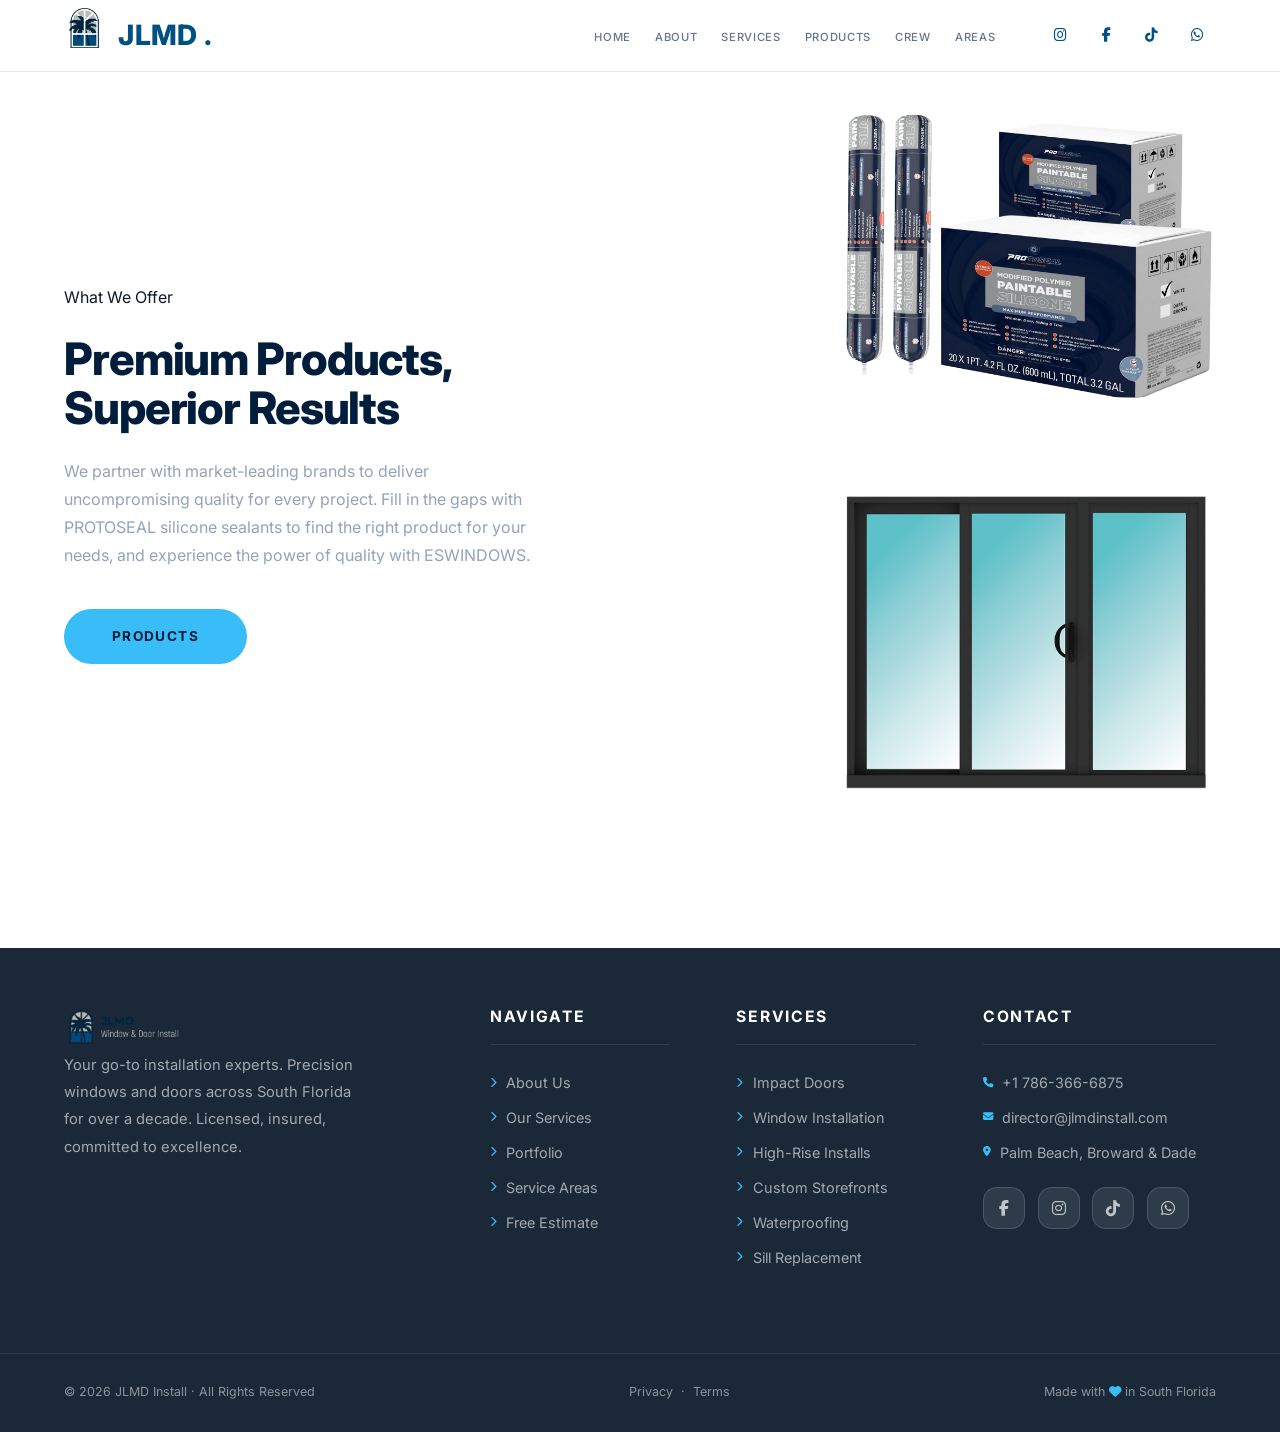
<file: products.html>
<!DOCTYPE html>
<html lang="en">
<head>
<meta charset="UTF-8">
<meta name="viewport" content="width=device-width, initial-scale=1.0">
<title>Products – JLMD Install</title>
 
<link rel="preconnect" href="https://fonts.googleapis.com">
<link rel="preconnect" href="https://fonts.gstatic.com" crossorigin>
<link href="https://fonts.googleapis.com/css2?family=Inter:opsz,wght@14..32,300;14..32,400;14..32,500;14..32,600;14..32,700;14..32,800;14..32,900&display=swap" rel="stylesheet">
<link rel="stylesheet" href="https://cdnjs.cloudflare.com/ajax/libs/font-awesome/6.5.0/css/all.min.css">
<link rel="icon" type="image/webp" href="icono.webp">
 
<style>
:root {
  --primary: #005082;
  --accent: #38bdf8;
  --bg2: #f4f7fa;
  --text-dark: #0f172a;
  --text-muted: #64748b;
  --border: #e2e8f0;
  --font: 'Inter', sans-serif;
}
 
*, *::before, *::after { box-sizing: border-box; margin: 0; padding: 0; }
 
html { scroll-behavior: smooth; scroll-padding-top: 90px; }
 
body {
  background: #fff;
  color: var(--text-dark);
  font-family: var(--font);
  line-height: 1.65;
  overflow-x: hidden;
  -webkit-font-smoothing: antialiased;
}
 
::-webkit-scrollbar { width: 4px; }
::-webkit-scrollbar-track { background: var(--bg2); }
::-webkit-scrollbar-thumb { background: var(--primary); border-radius: 99px; }
 
img { display: block; max-width: 100%; }
 
/* ── NAV ── */
nav {
  position: fixed; top: 0; left: 0; right: 0;
  z-index: 1000; height: 72px;
  padding: 0 5vw;
  display: flex; align-items: center; justify-content: space-between;
  transition: all 0.4s cubic-bezier(0.4, 0, 0.2, 1);
  background: rgba(255, 255, 255, 0.96);
  backdrop-filter: blur(20px);
  -webkit-backdrop-filter: blur(20px);
  border-bottom: 1px solid var(--border);
}
.nav-logo {
  font-family: var(--font-display); font-size: 1.75rem; font-weight: 800;
  letter-spacing: 0.01em; color: var(--primary); text-decoration: none;
  display: flex; align-items: center; gap: 0.4rem;
}
.nav-links { display: flex; gap: 1.5rem; list-style: none; align-items: center; }
.nav-links a {
  color: var(--text-muted); text-decoration: none;
  font-size: 0.70rem; font-weight: 500;
  letter-spacing: 0.06em; text-transform: uppercase;
  transition: color 0.3s ease; position: relative;
}
.nav-links a::after {
  content: ''; position: absolute;
  bottom: -4px; left: 0; right: 100%;
  height: 2px; background: var(--accent);
  transition: right 0.3s ease; border-radius: 2px;
}
.nav-links a:hover { color: var(--primary); }
.nav-links a:hover::after { right: 0; }
.nav-socials { display: flex; gap: 0.6rem; align-items: center; }
.nav-socials a {
  width: 36px; height: 36px; border-radius: 50%;
  display: flex; align-items: center; justify-content: center;
  color: var(--primary); font-size: 0.9rem;
  transition: all 0.3s ease; text-decoration: none;
}
.nav-socials a:hover { color: var(--accent); transform: translateY(-2px); }
.hamburger {
  display: none; background: none; border: none;
  cursor: pointer; padding: 0.4rem;
  flex-direction: column; gap: 5px;
}
.hamburger {
  display: none;
  background: none; border: none; cursor: pointer;
  padding: 0.4rem;
  flex-direction: column; gap: 5px;
}
 
.hamburger span {
  display: block; width: 24px; height: 2px;
  background: var(--text-dark); border-radius: 2px;
}
 
/* MOBILE MENU */
.mobile-menu {
  display: none;
  position: fixed; inset: 0;
  background: #1a2838;
  z-index: 9998;
  flex-direction: column;
  align-items: center; justify-content: center;
  gap: 2rem;
  opacity: 0;
  transition: opacity 0.3s;
}
 
.mobile-menu.open { display: flex; opacity: 1; }
 
.mobile-menu a {
  font-size: 2.4rem; font-weight: 700;
  color: #fff; text-decoration: none;
}
 
.mobile-close {
  position: absolute; top: 1.5rem; right: 5vw;
  background: rgba(255,255,255,0.15);
  border: 1.5px solid rgba(255,255,255,0.3);
  color: #fff; font-size: 1.4rem;
  width: 52px; height: 52px;
  border-radius: 14px;
  cursor: pointer;
  display: flex; align-items: center; justify-content: center;
  z-index: 9999;
}
#premium-products {
  padding: 0;
  overflow: hidden;
}

/* Barra superior azul oscura con botón All View */
.pp-top-bar {
  background: #001e3c;
  padding: 2rem 5vw;
  display: flex;
  justify-content: center;
}

.pp-all-view-btn {
  display: inline-flex;
  align-items: center;
  justify-content: center;
  background: #38bdf8;
  color: #001e3c;
  padding: 0.9rem 3rem;
  border-radius: 50px;
  text-decoration: none;
  font-family: var(--font-body);
  font-size: 0.85rem;
  font-weight: 700;
  letter-spacing: 0.1em;
  text-transform: uppercase;
  transition: all 0.3s ease;
}

.pp-all-view-btn:hover {
  background: #7dd3fc;
  transform: translateY(-2px);
}

/* Container principal */
.pp-container {
  max-width: 1400px;
  margin: 0 auto;
  padding: 6rem 5vw;
  display: grid;
  grid-template-columns: 1fr 1fr;
  gap: 5rem;
  align-items: center;
}

.pp-content {
  display: flex;
  flex-direction: column;
  gap: 1.5rem;
}

.pp-title {
  font-family: var(--font-display);
  font-size: clamp(2rem, 3.5vw, 3rem);
  font-weight: 800;
  color: #001e3c;
  line-height: 1.1;
  letter-spacing: -0.025em;
}

.pp-desc {
  color: #94a3b8;
  font-size: 1rem;
  line-height: 1.75;
  max-width: 480px;
}

.pp-btn {
  display: inline-flex;
  align-items: center;
  justify-content: center;
  gap: 0.7rem;
  background: #38bdf8;
  color: #001e3c;
  padding: 1rem 3rem;
  border-radius: 50px;
  text-decoration: none;
  font-family: var(--font-body);
  font-size: 0.85rem;
  font-weight: 700;
  letter-spacing: 0.1em;
  text-transform: uppercase;
  transition: all 0.3s cubic-bezier(0.34, 1.56, 0.64, 1);
  margin-top: 1rem;
  border: none;
  cursor: pointer;
  width: fit-content;
}

.pp-btn:hover {
  background: #7dd3fc;
  transform: translateY(-3px) scale(1.03);
}

/* ===== SECCIÓN DE IMÁGENES - SIN RECUADROS ===== */
.pp-images {
  display: flex;
  justify-content: flex-end;
  align-items: flex-start;
  background: transparent !important;
}

.pp-image-wrapper {
  position: relative;
  display: flex;
  flex-direction: column;
  gap: 2rem;
  background: transparent !important;
}

/* Eliminar completamente cualquier recuadro, sombra o fondo */
.pp-image-top,
.pp-image-bottom {
  position: relative;
  overflow: visible !important; /* Cambiado de hidden a visible */
  border-radius: 0 !important; /* Eliminar border-radius */
  box-shadow: none !important; /* Eliminar shadow */
  background: transparent !important;
  border: none !important;
  outline: none !important;
}

/* Imagen superior: alineada a la IZQUIERDA */
.pp-image-top {
  width: 420px;
  height: 320px;
  align-self: flex-start;
}

/* Imagen inferior: alineada a la DERECHA */
.pp-image-bottom {
  width: 380px;
  height: 420px;
  align-self: flex-end;
  margin-top: -1rem;
}

.pp-image-top img,
.pp-image-bottom img {
  width: 100%;
  height: 100%;
  object-fit: cover;
  transition: transform 0.6s ease;
  display: block;
  background: transparent !important;
  box-shadow: none !important;
  border: none !important;
  outline: none !important;
  border-radius: 0 !important;
}

/* Eliminar hover effects que puedan crear recuadros */
.pp-image-top:hover,
.pp-image-bottom:hover {
  transform: none !important;
  box-shadow: none !important;
}

.pp-image-top:hover img,
.pp-image-bottom:hover img {
  transform: scale(1.05);
}

/* ===== FIN SECCIÓN DE IMÁGENES ===== */

/* Responsive */
@media (max-width: 1024px) {
  .pp-container {
    grid-template-columns: 1fr;
    gap: 4rem;
    padding: 4rem 5vw;
  }
  
  .pp-images {
    justify-content: center;
  }
  
  .pp-image-top {
    width: 380px;
    height: 280px;
    align-self: center;
  }
  
  .pp-image-bottom {
    width: 340px;
    height: 380px;
    align-self: center;
    margin-top: 0;
  }
}

@media (max-width: 768px) {
  .pp-top-bar {
    padding: 1.5rem 5vw;
  }
  
  .pp-container {
    padding: 3rem 5vw;
    gap: 3rem;
  }
  
  .pp-image-top,
  .pp-image-bottom {
    width: 100%;
    max-width: 400px;
    height: 280px;
  }
  
  .pp-image-wrapper {
    gap: 1.5rem;
  }
  
  .pp-title {
    font-size: 2rem;
  }
  
  .pp-desc {
    font-size: 0.95rem;
  }
  
  .pp-btn {
    width: 100%;
    max-width: 300px;
  }
}

@media (max-width: 480px) {
  .pp-image-top,
  .pp-image-bottom {
    height: 220px;
  }
}
/* FOOTER */
footer { background: #1a2838; }
 
.footer-main {
  padding: 3.5rem 5vw 4.5rem;
  display: grid;
  grid-template-columns: 2fr 1fr 1fr 1.3fr;
  gap: 4.2rem;
}
 
.footer-brand p {
  color: rgba(255,255,255,0.6);
  font-size: 0.92rem; line-height: 1.85;
  max-width: 300px;
}
 
.footer-col h4 {
  font-size: 0.98rem; font-weight: 700;
  letter-spacing: 0.11em; text-transform: uppercase;
  color: #fff;
  margin-bottom: 1.6rem; padding-bottom: 0.9rem;
  border-bottom: 1px solid rgba(255,255,255,0.1);
}
 
.footer-col ul { list-style: none; }
.footer-col ul li { margin-bottom: 0.7rem; }
 
.footer-col ul li a {
  color: rgba(255,255,255,0.6);
  text-decoration: none; font-size: 0.9rem;
  display: flex; align-items: center; gap: 0.6rem;
  transition: color 0.3s, gap 0.3s;
}
 
.footer-col ul li a i { font-size: 0.65rem; color: var(--accent); }
.footer-col ul li a:hover { color: var(--accent); gap: 0.9rem; }
 
.social-row { display: flex; gap: 0.8rem; margin-top: 1.4rem; }
 
.soc {
  width: 42px; height: 42px;
  background: rgba(255,255,255,0.09);
  border: 1px solid rgba(255,255,255,0.14);
  border-radius: 14px;
  display: flex; align-items: center; justify-content: center;
  color: rgba(255,255,255,0.7);
  font-size: 1rem;
  text-decoration: none;
  transition: all 0.3s;
}
 
.soc:hover { background: var(--primary); color: #fff; transform: translateY(-3px); }
 
.footer-bottom {
  border-top: 1px solid rgba(255,255,255,0.09);
  padding: 1.8rem 5vw;
  display: flex; align-items: center; justify-content: space-between;
  font-size: 0.78rem; color: rgba(255,255,255,0.5);
}
 
.footer-bottom a { color: rgba(255,255,255,0.5); text-decoration: none; transition: color 0.3s; }
.footer-bottom a:hover { color: var(--accent); }
.footer-bottom i { color: var(--accent); }
 
/* ANIMATIONS */
.anim-left  { opacity: 0; transform: translateX(-42px); transition: opacity 0.85s, transform 0.85s; }
.anim-right { opacity: 0; transform: translateX(42px);  transition: opacity 0.85s, transform 0.85s; }
.anim-left.on, .anim-right.on { opacity: 1; transform: none; }
 
/* RESPONSIVE */
@media (max-width: 1100px) {
  .pp-container { grid-template-columns: 1fr; gap: 3.5rem; }
  .pp-images { justify-content: center; }
  .pp-image-top  { width: 380px; height: 280px; align-self: center; }
  .pp-image-bottom { width: 340px; height: 380px; align-self: center; margin-top: 0; }
}
 
@media (max-width: 768px) {
  .nav-links { display: none; }
  .hamburger { display: flex; }
 
  .pp-container { padding: 5rem 1.5rem; gap: 3rem; }
 
  .pp-image-top,
  .pp-image-bottom { width: 100%; max-width: 400px; height: 280px; align-self: center; margin-top: 0; }
 
  .pp-image-wrapper { gap: 1.5rem; }
 
  .footer-main { grid-template-columns: 1fr; gap: 2.5rem; padding: 3rem 1.5rem; }
  .footer-bottom { flex-direction: column; gap: 1rem; text-align: center; padding: 1.5rem; }
}
 
@media (max-width: 480px) {
  .pp-image-top, .pp-image-bottom { height: 220px; }
  .pp-title { font-size: clamp(2rem, 10vw, 3rem); }
}
</style>
</head>
 
<body>
 
<nav id="nav">
  <a href="#" class="nav-logo">
    <img src="icono.webp" alt="JLMD Logo" style="height: 40px; width: auto; margin-right: 8px;margin-top: -15px;">
    JLMD<span class="dot">.</span>
  </a>

 
  <ul class="nav-links">
    <li><a href="index.html">Home</a></li>
    <li><a href="about.html">About</a></li>
    <li><a href="services.html">Services</a></li>
    <li><a href="products.html" class="active">Products</a></li>
    <li><a href="crew.html">Crew</a></li>
    <li><a href="areas.html">Areas</a></li>
<li class="nav-socials">
<li class="nav-socials">
  <a href="https://www.instagram.com/jlmd.install/" target="_blank" aria-label="Instagram"><i class="fab fa-instagram"></i></a>
  <a href="https://www.facebook.com/Jlmdinstall/" target="_blank" aria-label="Facebook"><i class="fab fa-facebook-f"></i></a>
  <a href="https://www.tiktok.com/@jlmd.install" target="_blank" aria-label="TikTok"><i class="fab fa-tiktok"></i></a>
  <a href="https://wa.me/17863666875" target="_blank" aria-label="WhatsApp"><i class="fab fa-whatsapp"></i></a>
</li>
  </ul>
 
  <button class="hamburger" id="hbg">
    <span></span><span></span><span></span>
  </button>
</nav>
 
<!-- MOBILE MENU -->
<div class="mobile-menu" id="mmenu">
  <button class="mobile-close" id="mclose"><i class="fa fa-times"></i></button>
  <a href="index.html" onclick="closeM()">Home</a>
  <a href="about.html" onclick="closeM()">About</a>
  <a href="products.html" onclick="closeM()" style="color:var(--accent)">Products</a>
   <a href="crew.html" onclick="closeM()">Crew</a>
  <a href="#areas" onclick="closeM()">Areas</a>
 
</div>
 
<!-- PRODUCTS -->
<section id="premium-products">
  <div class="pp-container">
    <div class="pp-content anim-left">
      <div class="section-tag">What We Offer</div>
      <h2 class="pp-title">Premium Products,<br><span>Superior Results</span></h2>
      <p class="pp-desc">
        We partner with market-leading brands to deliver uncompromising quality for every project.
        Fill in the gaps with PROTOSEAL silicone sealants to find the right product for your needs,
        and experience the power of quality with ESWINDOWS.
      </p>
      <a href="#premium-products" class="pp-btn">Products</a>
    </div>
 
    <div class="pp-images anim-right">
      <div class="pp-image-wrapper">
        <div class="pp-image-top">
          <img src="PROTOSEAL.png" alt="Professional Sealant Application"
            onerror="this.src='https://images.unsplash.com/photo-1581235720704-06d3acfcb04f?w=600&q=85&fit=crop'">
        </div>
        <div class="pp-image-bottom">
          <img src="ventana.jpg" alt="Premium Window Systems"
            onerror="this.src='https://images.unsplash.com/photo-1503708928676-1cb794adcd5d?w=600&q=85&fit=crop'">
        </div>
      </div>
    </div>
  </div>
</section>
 
<!-- FOOTER -->
<footer>
  <div class="footer-main">
    <div class="footer-brand">
      <a href="#" class="foot-logo"><img src="jlm.png" alt="JLMD Install" style="height:48px;width:auto;"></a>
      <p>Your go-to installation experts. Precision windows and doors across South Florida for over a decade. Licensed, insured, committed to excellence.</p>
    </div>
    <div class="footer-col">
      <h4>Navigate</h4>
      <ul>
        <li><a href="#about"><i class="fa fa-chevron-right"></i> About Us</a></li>
        <li><a href="#services"><i class="fa fa-chevron-right"></i> Our Services</a></li>
        <li><a href="#portfolio"><i class="fa fa-chevron-right"></i> Portfolio</a></li>
        <li><a href="#areas"><i class="fa fa-chevron-right"></i> Service Areas</a></li>
        <li><a href="#cta"><i class="fa fa-chevron-right"></i> Free Estimate</a></li>
      </ul>
    </div>
    <div class="footer-col">
      <h4>Services</h4>
      <ul>
        <li><a href="#services"><i class="fa fa-chevron-right"></i> Impact Doors</a></li>
        <li><a href="#services"><i class="fa fa-chevron-right"></i> Window Installation</a></li>
        <li><a href="#services"><i class="fa fa-chevron-right"></i> High-Rise Installs</a></li>
        <li><a href="#services"><i class="fa fa-chevron-right"></i> Custom Storefronts</a></li>
        <li><a href="#services"><i class="fa fa-chevron-right"></i> Waterproofing</a></li>
        <li><a href="#services"><i class="fa fa-chevron-right"></i> Sill Replacement</a></li>
      </ul>
    </div>
    <div class="footer-col">
      <h4>Contact</h4>
      <ul>
        <li><a href="tel:17863666875"><i class="fa fa-phone"></i> +1 786-366-6875</a></li>
<li><a href="mailto:director@jlmdinstall.com"><i class="fa fa-envelope"></i> director@jlmdinstall.com</a></li>
<li><a href="#areas"><i class="fa fa-map-marker-alt"></i> Palm Beach, Broward &amp; Dade</a></li>
      </ul>
      <div class="social-row">
        <a href="https://www.facebook.com/Jlmdinstall/" target="_blank" class="soc" aria-label="Facebook"><i class="fab fa-facebook-f"></i></a>
        <a href="https://www.instagram.com/jlmd.install/" target="_blank" class="soc" aria-label="Instagram"><i class="fab fa-instagram"></i></a>
        <a href="https://www.tiktok.com/@jlmd.install" target="_blank" class="soc" aria-label="TikTok"><i class="fab fa-tiktok"></i></a>
        <a href="https://wa.me/17863666875" target="_blank" class="soc" aria-label="WhatsApp"><i class="fab fa-whatsapp"></i></a>
      </div>
    </div>
  </div>
  <div class="footer-bottom">
    <span>© 2026 JLMD Install · All Rights Reserved</span>
    <span><a href="#">Privacy</a> &nbsp;·&nbsp; <a href="#">Terms</a></span>
    <span>Made with <i class="fa fa-heart"></i> in South Florida</span>
  </div>
</footer>
 
<script>
const hbg = document.getElementById('hbg');
const mmenu = document.getElementById('mmenu');
document.getElementById('mclose').addEventListener('click', () => mmenu.classList.remove('open'));
hbg.addEventListener('click', () => mmenu.classList.add('open'));
function closeM() { mmenu.classList.remove('open'); }
 
window.addEventListener('scroll', () => {
  document.getElementById('nav').classList.toggle('scrolled', window.scrollY > 20);
});
 
const obs = new IntersectionObserver((entries) => {
  entries.forEach(e => { if (e.isIntersecting) { e.target.classList.add('on'); obs.unobserve(e.target); } });
}, { threshold: 0.1, rootMargin: '0px 0px -60px 0px' });
 
document.querySelectorAll('.anim-left, .anim-right').forEach(el => obs.observe(el));
</script>
 
</body>
</html>
</file>
